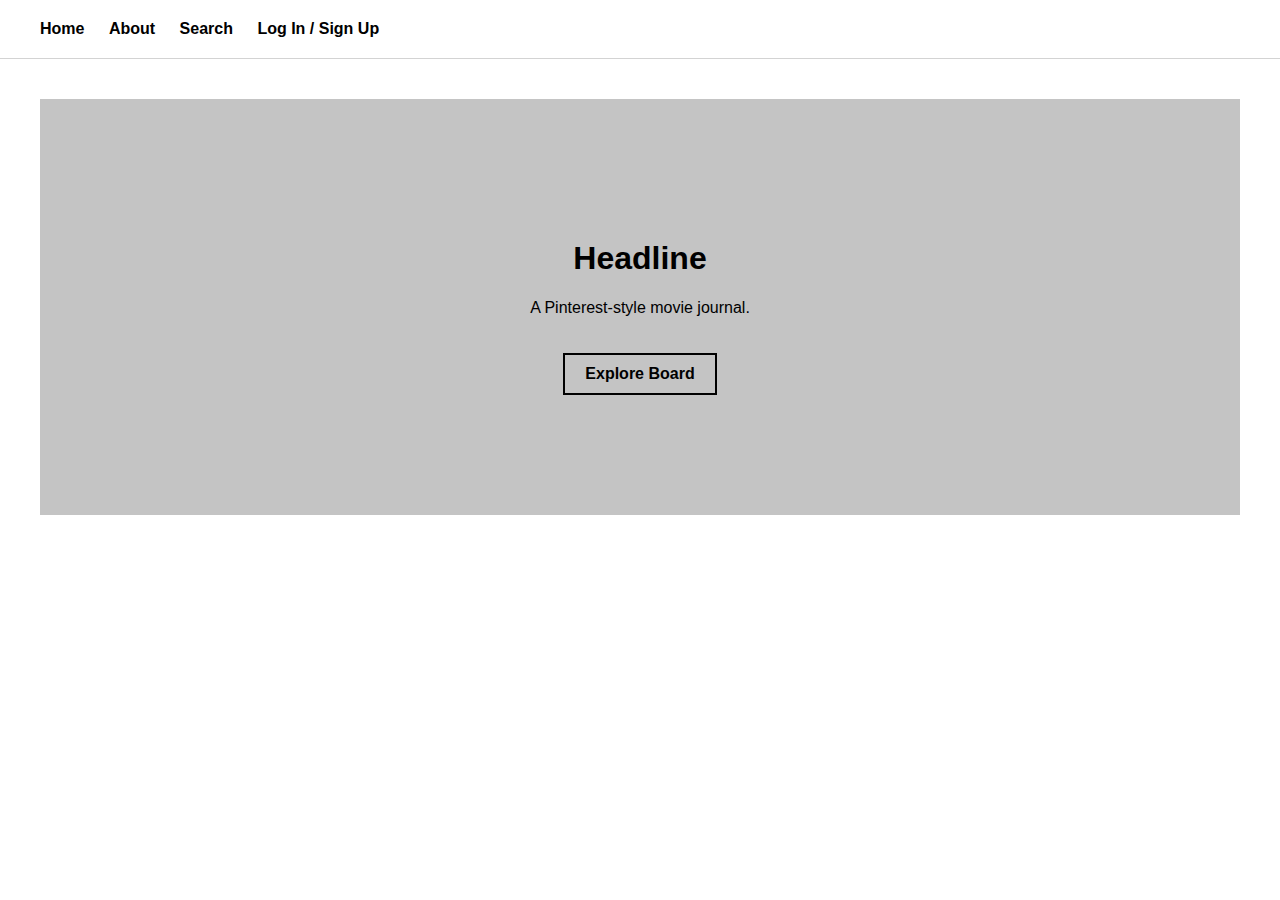
<file: index.html>
<!DOCTYPE html>
<html lang="en">
  <head>
    <meta charset="UTF-8">
    <meta name="viewport" content="width=device-width, initial-scale=1.0"> <!--Allows site to scale properly for mobile phones-->
    <title> TBD </title> <!-- The title of the website is pending-->
    <link href="style.css" rel="stylesheet">
  </head>

  <body>
    <header>
      <nav>
        <a href="index.html">Home</a>
        <a href="about.html">About</a>
        <a href="search.html">Search</a>
        <a href="login.html">Log In / Sign Up</a>
      </nav>
    </header>

    <main>
      <section>
        <h1>Headline</h1> <!--Add catchy headline to main page so user gets idea of what it is-->
        <p>A Pinterest-style movie journal.</p>
        <a href="board.html">Explore Board</a>
      </section>
    </main>
  </body>
</html>
</file>
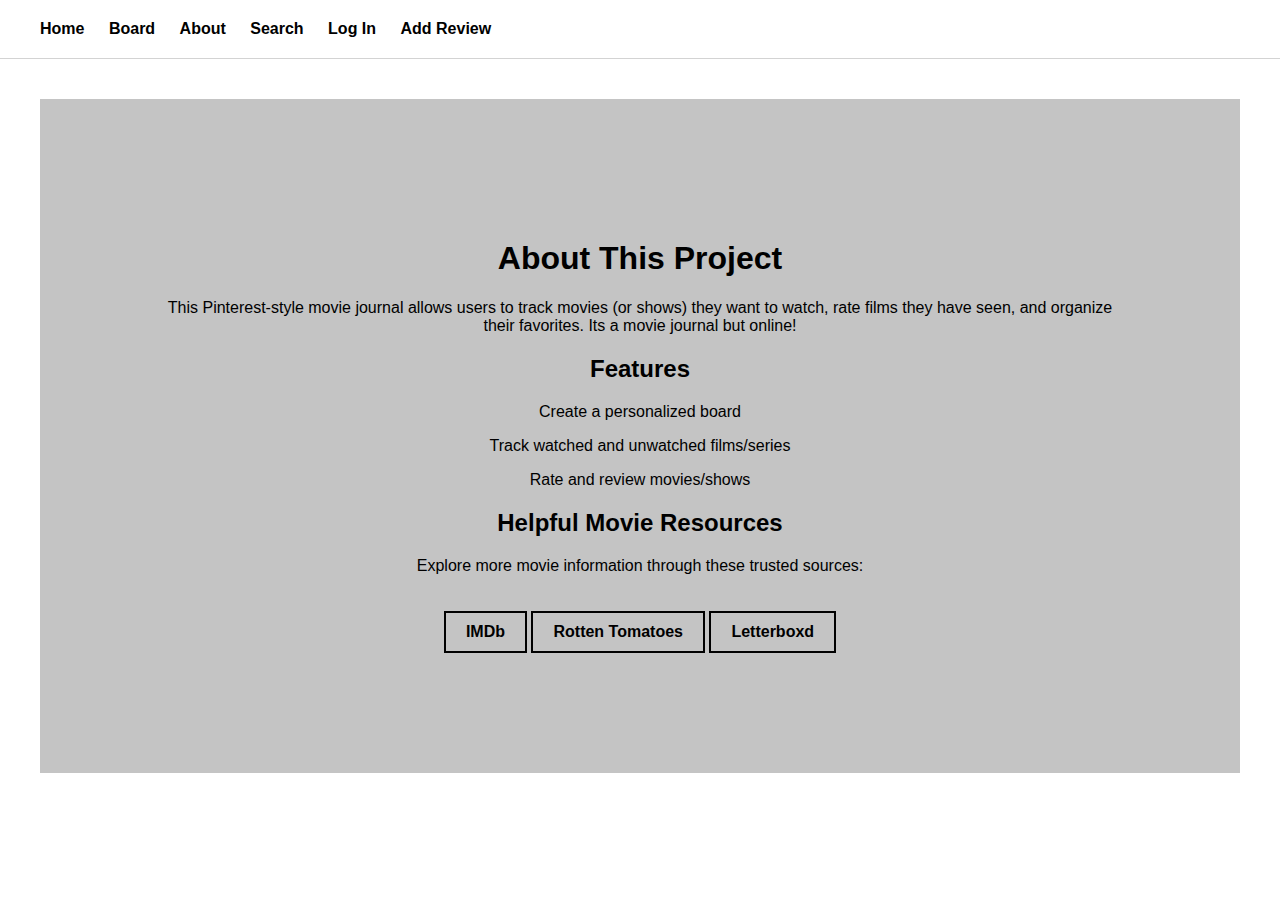
<file: about.html>
<!DOCTYPE html>
<html lang="en">
  <head>
    <meta charset="UTF-8">
    <meta name="viewport" content="width=device-width, initial-scale=1.0">
    <title>About | WatchNotes</title>
    <link href="style.css" rel="stylesheet">
  </head>

  <body>
    <header>
      <nav>
        <a href="index.html">Home</a>
        <a href="board.html">Board</a>
        <a href="about.html">About</a>
        <a href="search.html">Search</a>
        <a href="login.html">Log In</a>
        <a href="add-review.html">Add Review</a>
      </nav>
    </header>

    <main>
      <section>
        <h1>About This Project</h1>
        <p>
          This Pinterest-style movie journal allows users to track movies (or shows) they want to watch, 
          rate films they have seen, and organize their favorites. Its a movie journal but online!
        </p>

        <h2>Features</h2>
        <div class="features">
          <p>Create a personalized board</p>
          <p>Track watched and unwatched films/series</p>
          <p>Rate and review movies/shows</p>
        </div>

        <h2>Helpful Movie Resources</h2>
        <p>
          Explore more movie information through these trusted sources:
        </p>

        <div class="resources">
          <a href="https://www.imdb.com/" target="_blank">IMDb</a>
          <a href="https://www.rottentomatoes.com/" target="_blank">Rotten Tomatoes</a>
          <a href="https://letterboxd.com" target="_blank">Letterboxd</a>
        </div>
      </section>
    </main>
  </body>
</html>
</file>
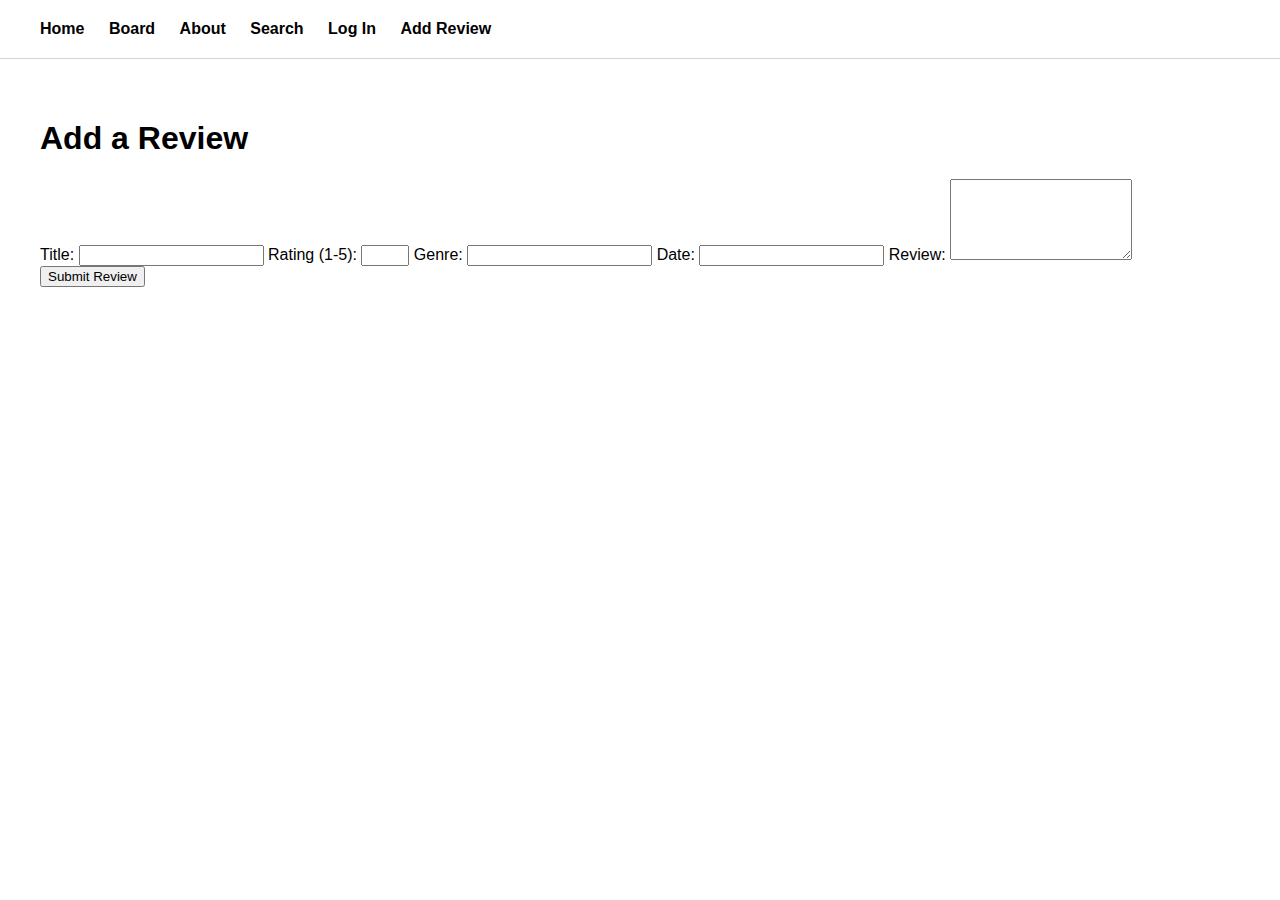
<file: add-review.html>
<!DOCTYPE html>
<html lang="en">
  <head>
    <meta charset="UTF-8">
    <meta name="viewport" content="width=device-width, initial-scale=1.0">
    <title>Add Review</title>
    <link rel="stylesheet" href="style.css">
  </head>

  <body>

    <header>
      <nav>
        <a href="index.html">Home</a>
        <a href="board.html">Board</a>
        <a href="about.html">About</a>
        <a href="search.html">Search</a>
        <a href="login.html">Log In</a>
        <a href="add-review.html">Add Review</a>
      </nav>
    </header>

    <main>

      <h1>Add a Review</h1>

      <form id="reviewForm">

        <label for="title">Title:</label>
        <input type="text" id="title" name="title" required>

        <label for="rating">Rating (1-5):</label>
        <input type="number" id="rating" name="rating" min="1" max="5" required>

        <label for="genre">Genre:</label>
        <input type="text" id="genre" name="genre">

        <label for="date">Date:</label>
        <input type="text" id="date" name="date">

        <label for="reviewText">Review:</label>
        <textarea id="reviewText" name="reviewText" rows="5"></textarea>

        <button type="submit">Submit Review</button>

      </form>
    </main>

    <script src="script.js"></script>
  </body>
</html>
</file>
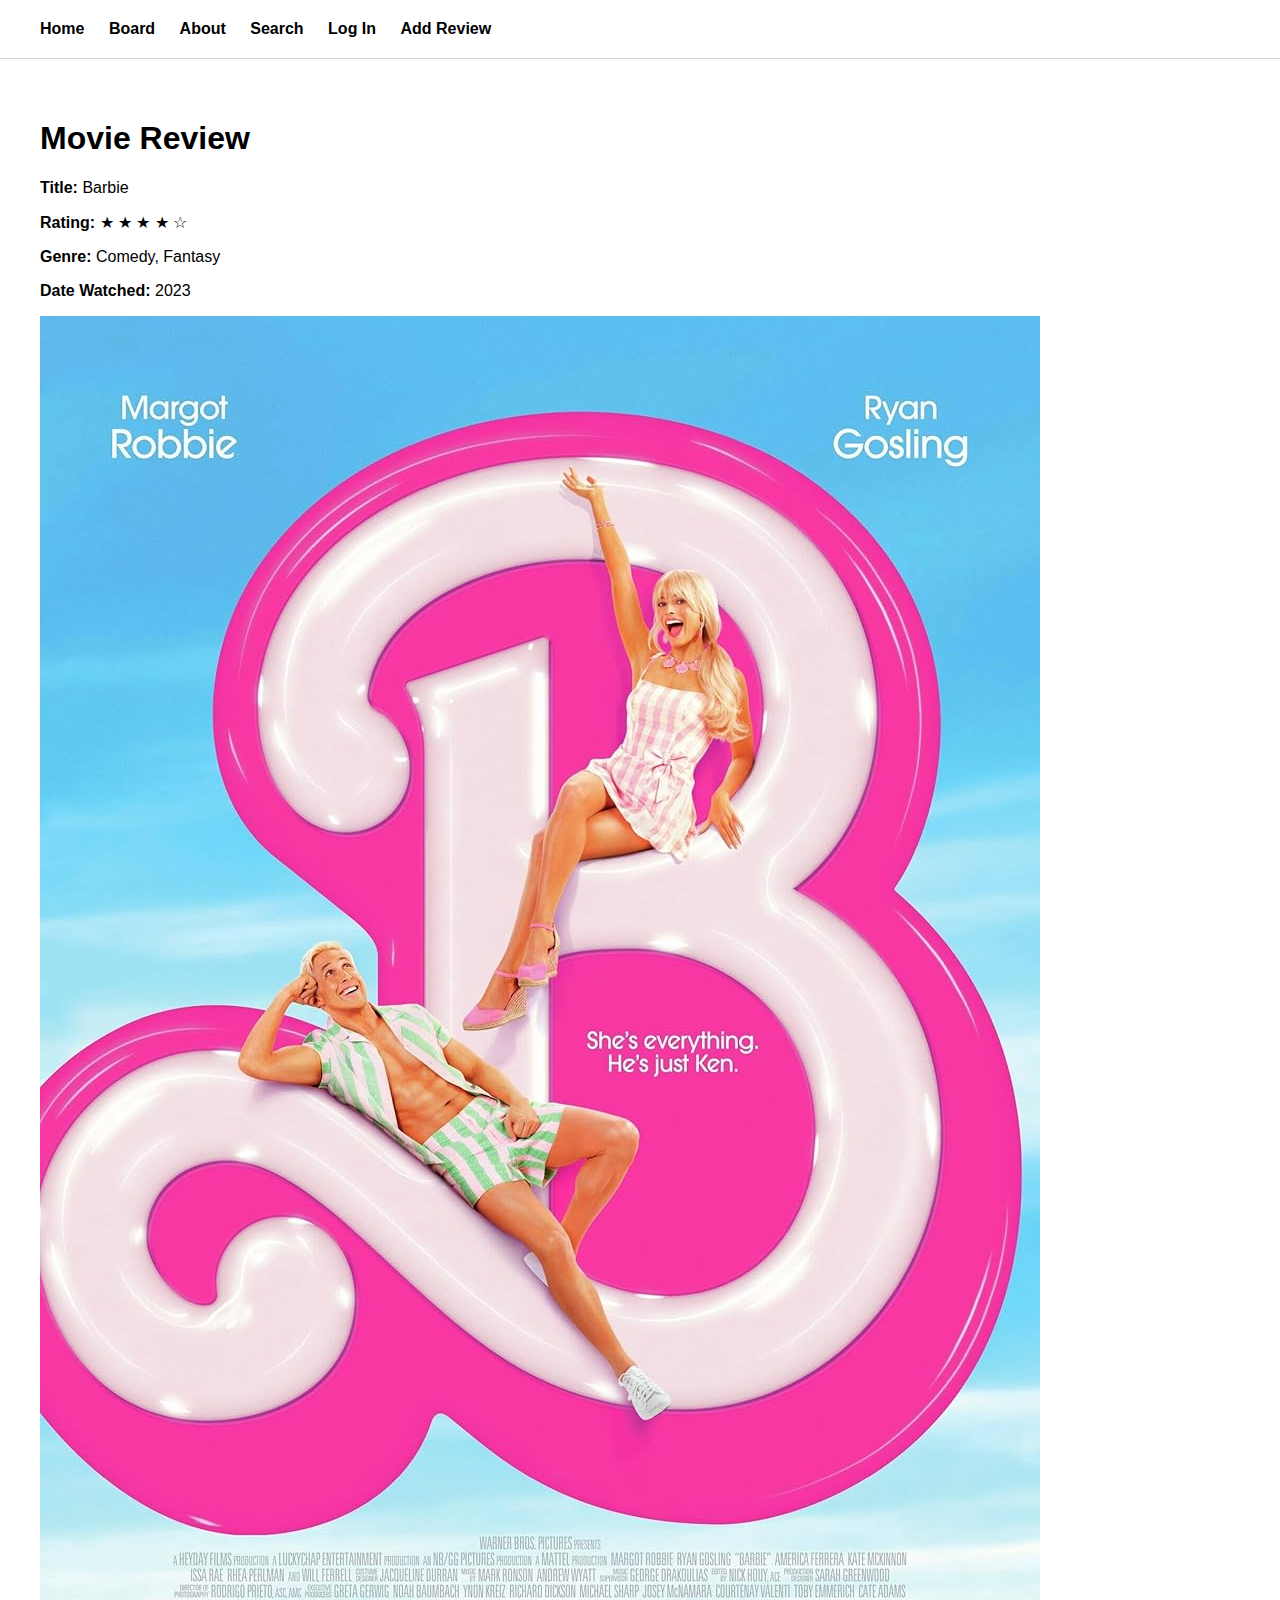
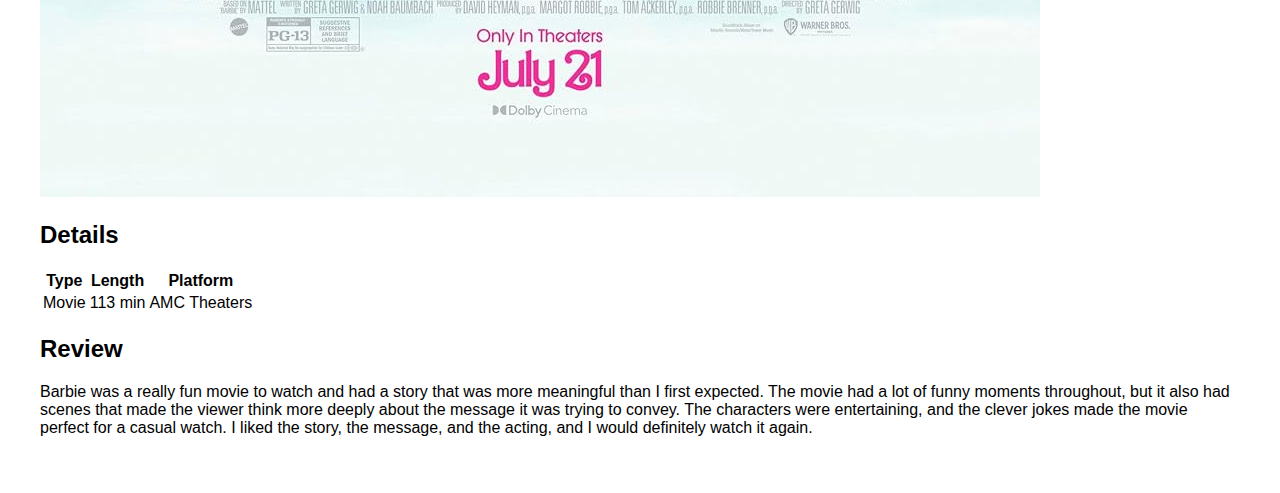
<file: barbie-review.html>
<!DOCTYPE html>
<html lang="en">
  <head>
    <meta charset="UFT-8">
    <meta name="viewport" content="width=device-width, initial-scale=1.0">
    <title>Barbie | WatchNotes</title>
    <link rel="stylesheet" href="style.css">
  </head>

  <body>

    <header>
      <nav>
        <a href="index.html">Home</a>
        <a href="board.html">Board</a>
        <a href="about.html">About</a>
        <a href="search.html">Search</a>
        <a href="login.html">Log In</a>
        <a href="add-review.html">Add Review</a>
      </nav>
    </header>

    <main>

      <div class="review-header">
        <div class="review-text">
          <h1>Movie Review</h1>
          <p><strong>Title:</strong> Barbie</p>
          <p><strong>Rating:</strong> &#9733; &#9733; &#9733; &#9733; &#9734;</p>
          <p><strong>Genre:</strong> Comedy, Fantasy</p>
          <p><strong>Date Watched:</strong> 2023</p>
        </div>

        <img src="images/barbie-poster.jpg"
          alt="Barbie movie poster"
          class="review-poster">
      </div>

      <h2>Details</h2>

      <table>
        <tr>
          <th>Type</th>
          <th>Length</th>
          <th>Platform</th>
        </tr>

        <tr>
          <td>Movie</td>
          <td>113 min</td>
          <td>AMC Theaters</td>
        </tr>
      </table>

      <h2>Review</h2>

      <p>
        Barbie was a really fun movie to watch and had a story that was more meaningful than I first expected.
        The movie had a lot of funny moments throughout, but it also had scenes that made the viewer think more deeply
        about the message it was trying to convey. The characters were entertaining, and the clever jokes made the movie
        perfect for a casual watch. I liked the story, the message, and the acting, and I would definitely watch it again.
      </p>
    </main>
    
  </body>
  </html>
</file>
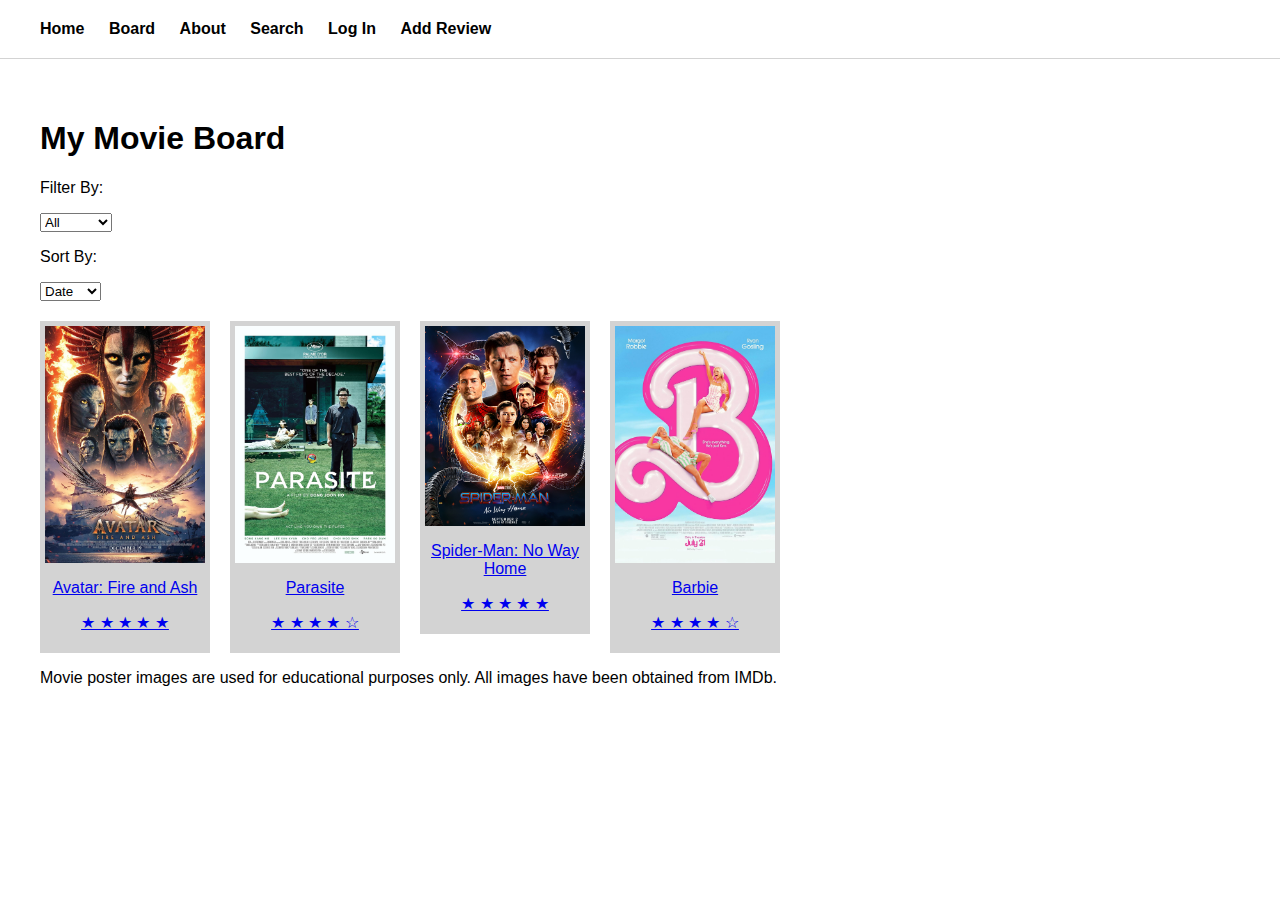
<file: board.html>
<!DOCTYPE html>
<html lang="en">
  <head>
    <meta charset="UTF-8">
    <meta name="viewport" content="width=device-width, initial-scale=1.0">
    <title>Board | WatchNotes</title>
    <link rel="stylesheet" href="style.css">
  </head>

  <body>
    <header>
      <nav>
        <a href="index.html">Home</a>
        <a href="board.html">Board</a>
        <a href="about.html">About</a>
        <a href="search.html">Search</a>
        <a href="login.html">Log In</a>
        <a href="add-review.html">Add Review</a>
      </nav>
    </header>

    <main>

      <h1>My Movie Board</h1>

      <p>Filter By:</p>

      <select>
        <option>All</option>
        <option>Action</option>
        <option>Drama</option>
        <option>Comedy</option>
      </select>

      <p>Sort By:</p>

      <select>
        <option>Date</option>
        <option>Rating</option>
      </select>

      <div class="board">

        <a href="avatar-review.html" class="card.link">
          <div class="card">
            <img src="images/avatar-fire-and-ash.jpg" alt="Avatar Fire and Ash movie poster">
            <p>Avatar: Fire and Ash</p>
            <p>&#9733; &#9733; &#9733; &#9733; &#9733;</p>
          </div>
        </a>

        <a href="parasite-review.html" class="card.link">
          <div class="card">
            <img src="images/parasite.jpg" alt="Parasite movie poster">
            <p>Parasite</p>
            <p>&#9733; &#9733; &#9733; &#9733; &#9734;</p>
          </div>
        </a>

        <a href="spiderman-review.html" class="card.link">
          <div class="card">
            <img src="images/spiderman-nwh.jpg" alt="Spider-Man: No Way Home movie poster">
            <p>Spider-Man: No Way Home</p>
            <p>&#9733; &#9733; &#9733; &#9733; &#9733;</p>
          </div>
        </a>

        <a href="barbie-review.html" class="card.link">
          <div class="card">
            <img src="images/barbie-poster.jpg" alt="Barbie movie poster">
            <p>Barbie</p>
            <p>&#9733; &#9733; &#9733; &#9733; &#9734;</p>
          </div>
        </a>
      </div>

      <p class="image-note">Movie poster images are used for educational purposes only. All images have been obtained from IMDb.</p>
    </main>
  </body>

</html>
</file>
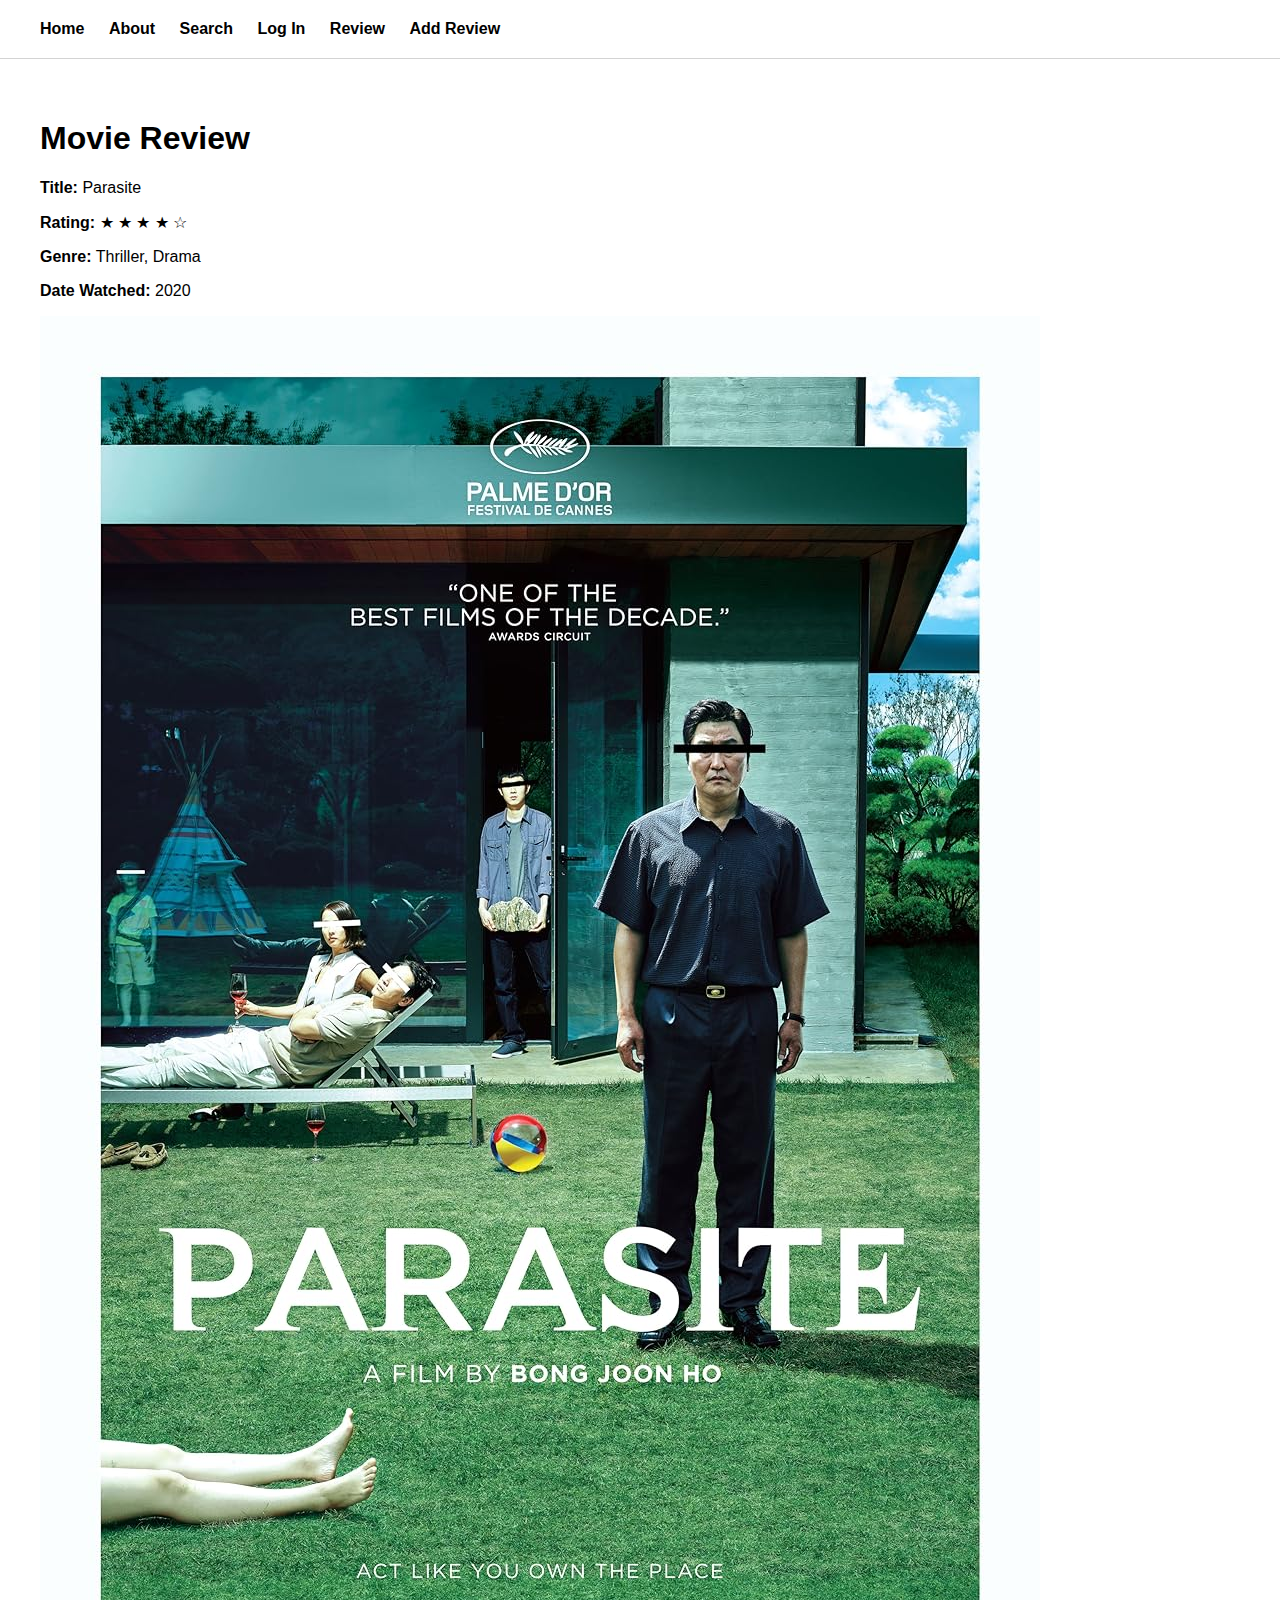
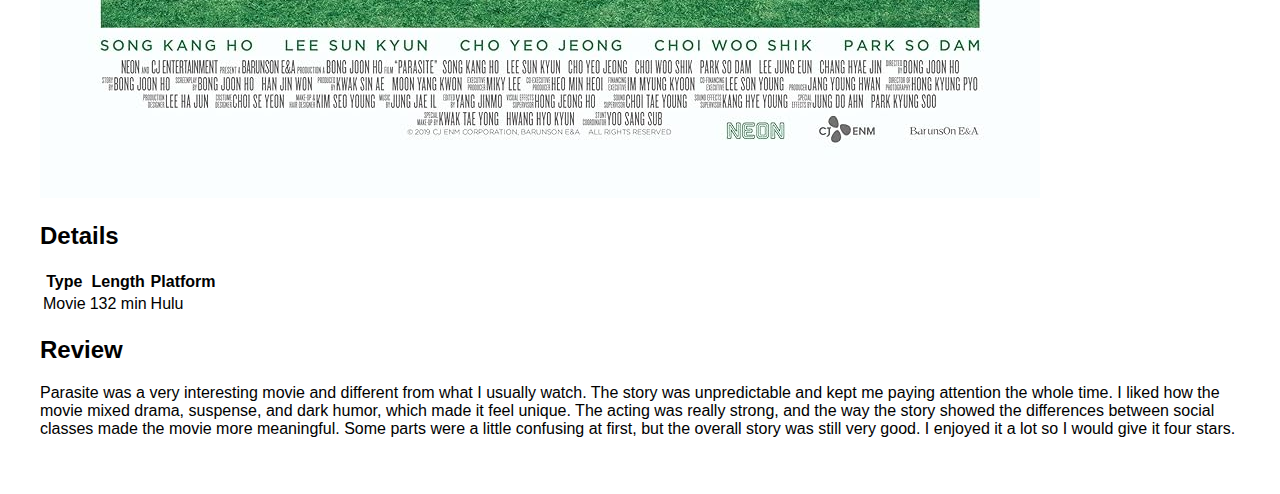
<file: parasite-review.html>
<!DOCTYPE html>
<html lang="en">
  <head>
    <meta charset="UFT-8">
    <meta name="viewport" content="width=device-width, initial-scale=1.0">
    <title>Review | CineJournal</title>
    <link rel="stylesheet" href="style.css">
  </head>

  <body>

    <header>
      <nav>
        <a href="index.html">Home</a>
        <a href="about.html">About</a>
        <a href="search.html">Search</a>
        <a href="login.html">Log In</a>
        <a href="review.html">Review</a>
        <a href="add-review.html">Add Review</a>
      </nav>
    </header>

    <main>

      <div class="review-header">
        <div class="review-text">
          <h1>Movie Review</h1>
          <p><strong>Title:</strong> Parasite</p>
          <p><strong>Rating:</strong> &#9733; &#9733; &#9733; &#9733; &#9734;</p>
          <p><strong>Genre:</strong> Thriller, Drama</p>
          <p><strong>Date Watched:</strong> 2020</p>
        </div>

        <img src="images/parasite.jpg"
          alt="Parasite movie poster"
          class="review-poster">
      </div>

      <h2>Details</h2>

      <table>
        <tr>
          <th>Type</th>
          <th>Length</th>
          <th>Platform</th>
        </tr>

        <tr>
          <td>Movie</td>
          <td>132 min</td>
          <td>Hulu</td>
        </tr>
      </table>

      <h2>Review</h2>

      <p>
        Parasite was a very interesting movie and different from what I usually watch.
        The story was unpredictable and kept me paying attention the whole time.
        I liked how the movie mixed drama, suspense, and dark humor, which made it feel unique.
        The acting was really strong, and the way the story showed the differences between social classes
        made the movie more meaningful. Some parts were a little confusing at first, but the overall story
        was still very good. I enjoyed it a lot so I would give it four stars.
      </p>
    </main>
    
  </body>
  </html>
</file>
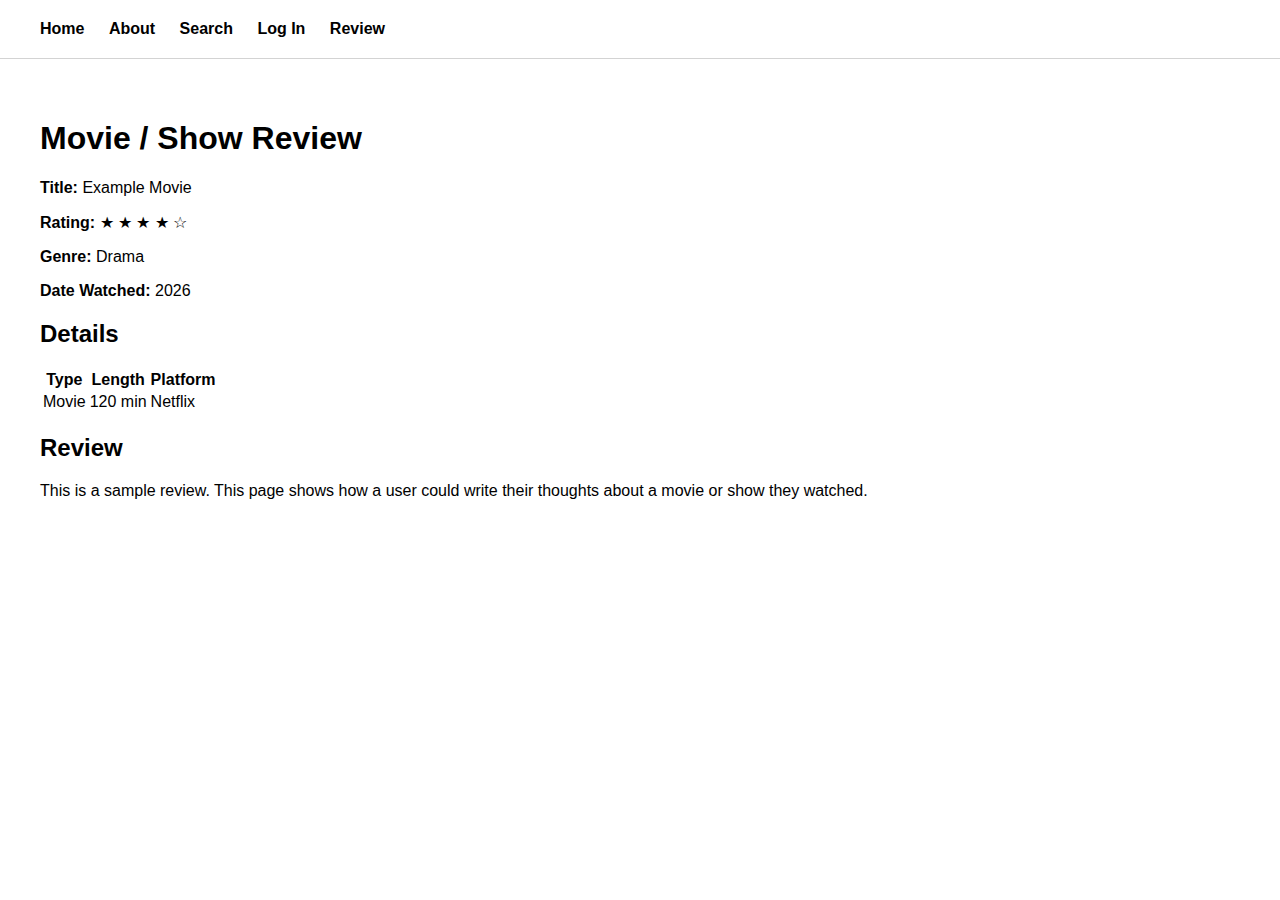
<file: review.html>
<!DOCTYPE html>
<html lang="en">
  <head>
    <meta charset="UFT-8">
    <meta name="viewport" content="width=device-width, initial-scale=1.0">
    <title>Review | CineJournal</title>
    <link rel="stylesheet" href="style.css">
  </head>

  <body>

    <header>
      <nav>
        <a href="index.html">Home</a>
        <a href="about.html">About</a>
        <a href="search.html">Search</a>
        <a href="login.html">Log In</a>
        <a href="review.html">Review</a>
      </nav>
    </header>

    <main>

      <h1>Movie / Show Review</h1>

      <p><strong>Title:</strong> Example Movie</p>
      <p><strong>Rating:</strong> &#9733; &#9733; &#9733; &#9733; &#9734;</p>
      <p><strong>Genre:</strong> Drama</p>
      <p><strong>Date Watched:</strong> 2026</p>

      <h2>Details</h2>

      <table>
        <tr>
          <th>Type</th>
          <th>Length</th>
          <th>Platform</th>
        </tr>

        <tr>
          <td>Movie</td>
          <td>120 min</td>
          <td>Netflix</td>
        </tr>
      </table>

      <h2>Review</h2>

      <p>
        This is a sample review. This page shows how a user could write their thoughts about a movie or show they watched.
      </p>
    </main>
    
  </body>
  </html>
</file>
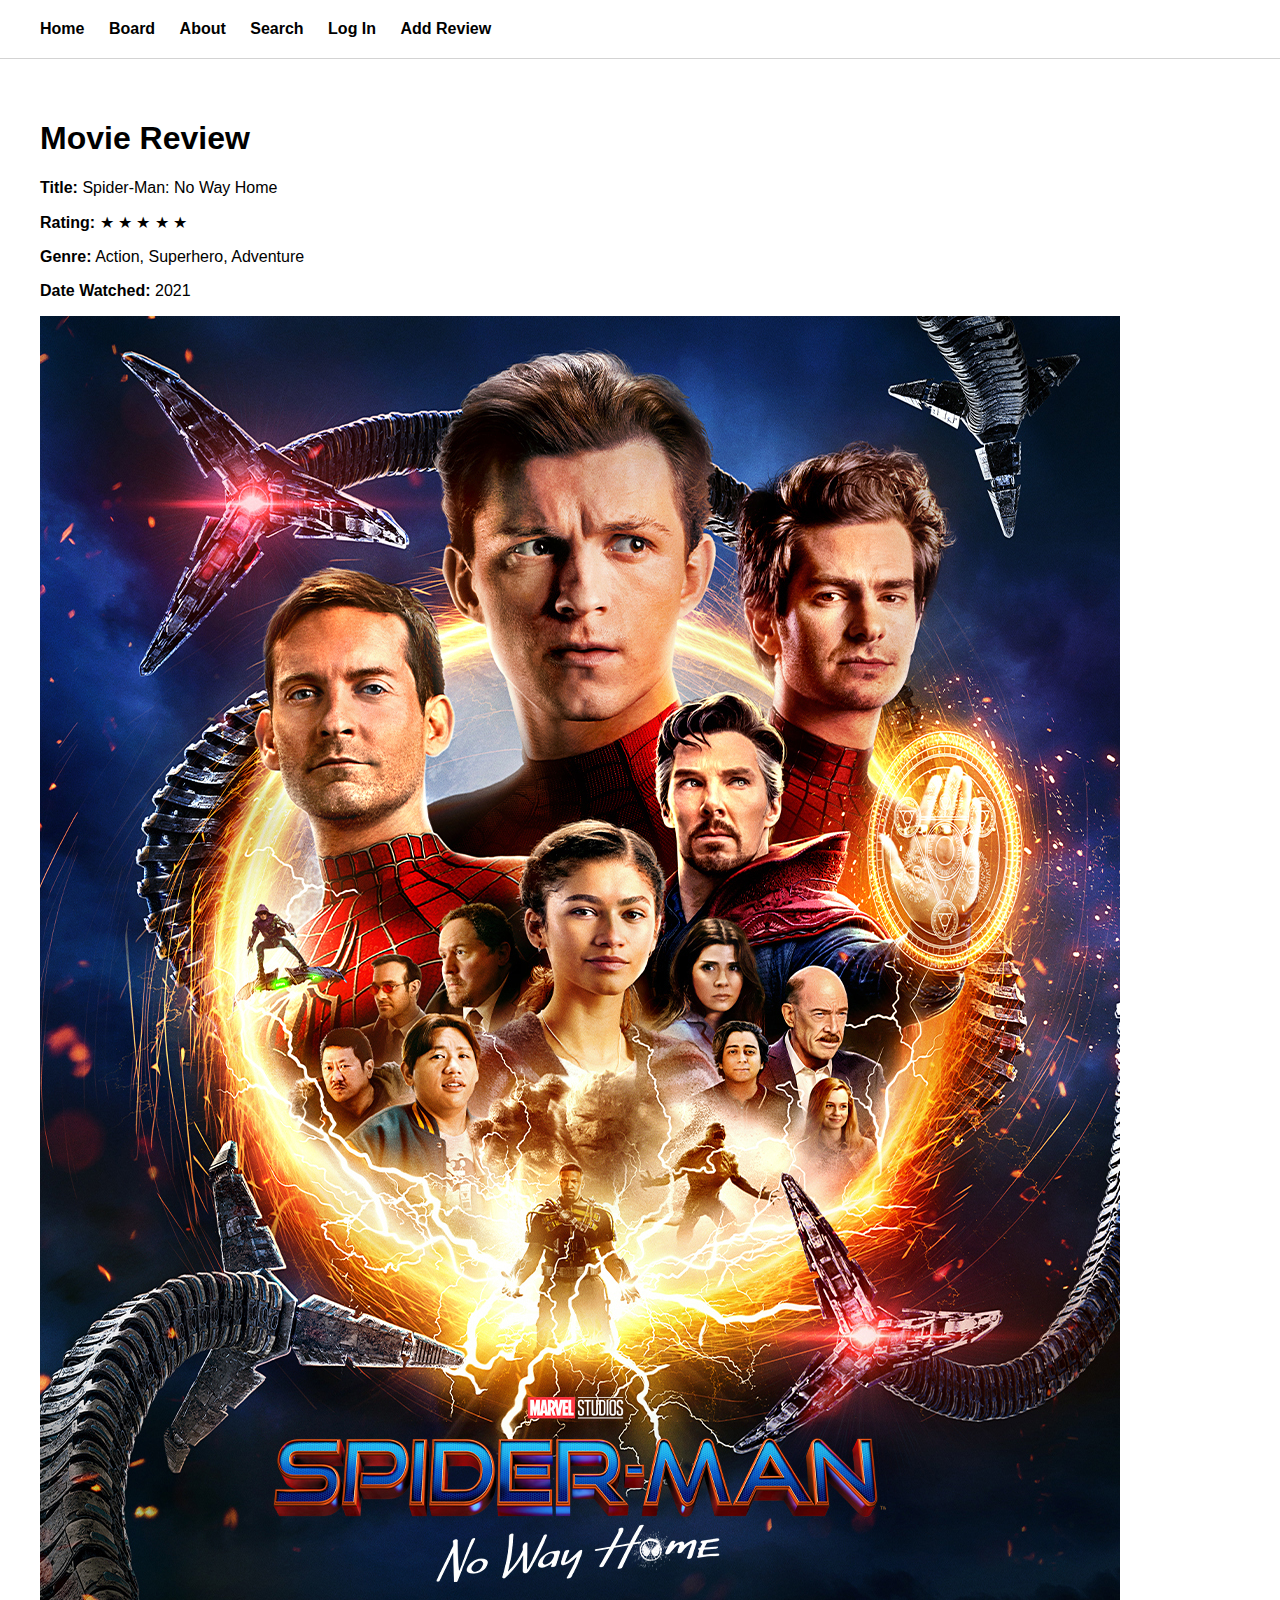
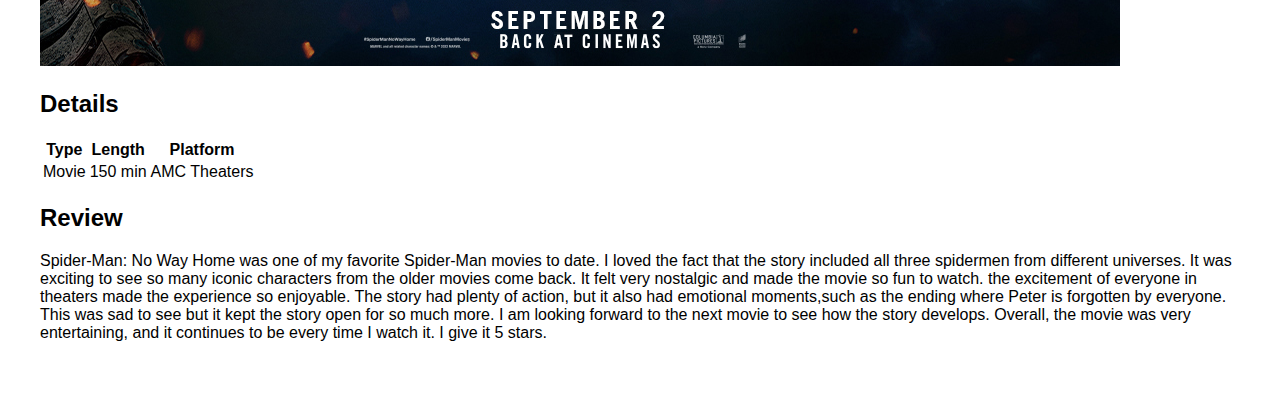
<file: spiderman-review.html>
<!DOCTYPE html>
<html lang="en">
  <head>
    <meta charset="UFT-8">
    <meta name="viewport" content="width=device-width, initial-scale=1.0">
    <title>Spider-Man | WatchNotes</title>
    <link rel="stylesheet" href="style.css">
  </head>

  <body>

    <header>
      <nav>
        <a href="index.html">Home</a>
        <a href="board.html">Board</a>
        <a href="about.html">About</a>
        <a href="search.html">Search</a>
        <a href="login.html">Log In</a>
        <a href="add-review.html">Add Review</a>
      </nav>
    </header>

    <main>

      <div class="review-header">
        <div class="review-text">
          <h1>Movie Review</h1>
          <p><strong>Title:</strong> Spider-Man: No Way Home</p>
          <p><strong>Rating:</strong> &#9733; &#9733; &#9733; &#9733; &#9733;</p>
          <p><strong>Genre:</strong> Action, Superhero, Adventure</p>
          <p><strong>Date Watched:</strong> 2021</p>
        </div>

        <img src="images/spiderman-nwh.jpg"
          alt="Spider-Man: No Way Home movie poster"
          class="review-poster">
      </div>

      <h2>Details</h2>

      <table>
        <tr>
          <th>Type</th>
          <th>Length</th>
          <th>Platform</th>
        </tr>

        <tr>
          <td>Movie</td>
          <td>150 min</td>
          <td>AMC Theaters</td>
        </tr>
      </table>

      <h2>Review</h2>

      <p>
        Spider-Man: No Way Home was one of my favorite Spider-Man movies to date.
        I loved the fact that the story included all three spidermen from different universes. It was exciting
        to see so many iconic characters from the older movies come back.
        It felt very nostalgic and made the movie so fun to watch. the excitement of everyone in theaters made the experience so enjoyable.
        The story had plenty of action, but it also had emotional moments,such as the ending where Peter is forgotten by everyone. This 
        was sad to see but it kept the story open for so much more. I am looking forward to the next movie to see how the story develops.
        Overall, the movie was very entertaining, and it continues to be every time I watch it. I give it 5 stars.
        
      </p>
    </main>
    
  </body>
  </html>
</file>
<file: style.css>
body {
  margin: 0;
  font-family: Arial, sans-serif;
}

header {
  padding: 20px 40px;
  border-bottom: 1px solid lightgray;
}

nav a {
  margin-right: 20px;
  text-decoration: none;
  color: black;
  font-weight: bold;
}

main {
  padding: 40px;
}

section {
  background-color: #c4c4c4;
  padding: 120px;
  text-align: center;
}

section a {
  display: inline-block;
  margin-top: 20px;
  padding: 10px 20px;
  border: 2px solid black;
  text-decoration: none;
  color: black;
  font-weight: bold;
}

.board {
  display: flex;
  gap: 20px;
  margin-top: 20px;
  flex-wrap: wrap;
  
}

.card {
  width: 160px;
  background-color: lightgray;
  text-align: center;
  padding: 5px;
}

.card img {
  width: 100%;
  height: auto;
  display: block;
}
</file>
